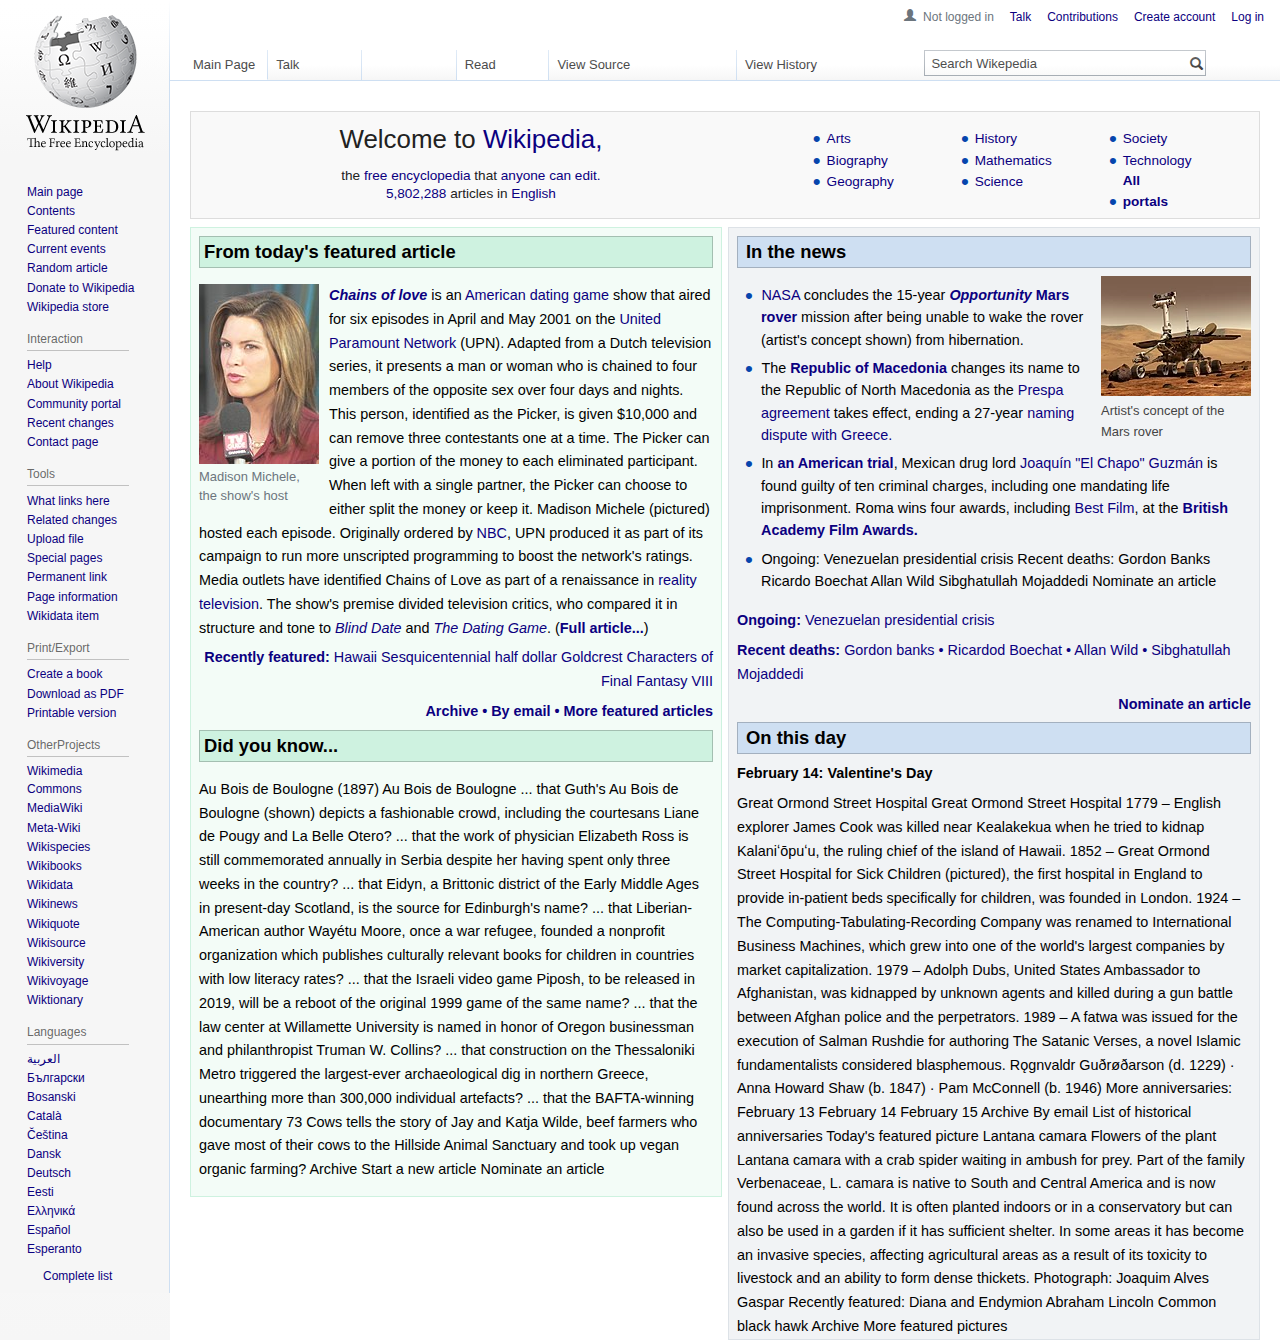
<file: index.html>
<!DOCTYPE html>
<html lang="en" dir="ltr">
  <head>
    <meta charset="utf-8">
    <meta name="viewport" content="width=device-width, initial-scale=1">
    <title>Wikipedia, the free encyclopedia</title>
    <link rel="stylesheet" href="css/bootstrap.css" type="text/css">
    <link rel="stylesheet" href="css/styles.css" type="text/css">
  </head>
  <body>
    <div class="container-fluid">
      <div class="logo">
        <img src="img/enwikiLogo.png" alt="Wikipedia logo">
      </div>
      <div class="sidebarNav">
        <ul class="nav .flex-column">
          <li class="nav-item">
            <a class="nav-link active" href="#"><span class="visited">Main page</span></a>
          </li>
          <li class="nav-item">
            <a class="nav-link active" href="#">Contents</a>
          </li>
            <li class="nav-item">
          <a class="nav-link active" href="#">Featured content</a>
          </li>
          <li class="nav-item">
            <a class="nav-link active" href="#">Current events</a>
          </li>
          <li class="nav-item">
            <a class="nav-link active" href="#">Random article</a>
          </li>
          <li class="nav-item">
            <a class="nav-link active" href="#">Donate to Wikipedia</a>
          </li>
          <li class="nav-item">
            <a class="nav-link active" href="#">Wikipedia store</a>
          </li>
        </ul>
        <h3>Interaction</h3>
        <ul class="nav .flex-column">
          <li class="nav-item">
            <a class="nav-link active" href="#">Help</a>
          </li>
          <li class="nav-item">
            <a class="nav-link active" href="#">About Wikipedia</a>
          </li>
          <li class="nav-item">
            <a class="nav-link active" href="#">Community portal</a>
          <li class="nav-item">
            <a class="nav-link active" href="#">Recent changes</a>
          </li>
          <li class="nav-item">
            <a class="nav-link active" href="#">Contact page</a>
          </li>
        </ul>
        <h3>Tools</h3>
        <ul class="nav .flex-column">
          <li class="nav-item">
            <a class="nav-link active" href="#">What links here</a>
          </li>
          <li class="nav-item">
            <a class="nav-link active" href="#">Related changes</a>
          </li>
          <li class="nav-item">
            <a class="nav-link active" href="#">Upload file</a>
          </li>
          <li class="nav-item">
            <a class="nav-link active" href="#">Special pages</a>
          </li>
          <li class="nav-item">
            <a class="nav-link active" href="#">Permanent link
            </a>
          </li>
          <li class="nav-item">
            <a class="nav-link active" href="#">Page information
            </a>
          </li>
          <li class="nav-item">
            <a class="nav-link active" href="#">Wikidata item
            </a>
          </li>
        </ul>
        <h3>Print/Export</h3>
        <ul class="nav .flex-column">
          <li class="nav-item">
            <a class="nav-link active" href="#">Create a book
            </a>
          </li>
          <li class="nav-item">
            <a class="nav-link active" href="#">Download as PDF</a>
          </li>
          <li class="nav-item">
            <a class="nav-link active" href="#">Printable version</a>
          </li>
        </ul>
        <h3>OtherProjects</h3>
        <ul class="nav .flex-column">
          <li class="nav-item">
            <a class="nav-link active" href="#">Wikimedia Commons
          </a>
          <li class="nav-item">
            <a class="nav-link active" href="#">MediaWiki
            </a>
          </li>
          <li class="nav-item">
            <a class="nav-link active" href="#">Meta-Wiki
                    </a>
          </li>
          <li class="nav-item">
            <a class="nav-link active" href="#">Wikispecies
                    </a>
          </li>
          <li class="nav-item">
            <a class="nav-link active" href="#">Wikibooks
                    </a>
          </li>
          <li class="nav-item">
            <a class="nav-link active" href="#">Wikidata
                    </a>
          </li>
          <li class="nav-item">
            <a class="nav-link active" href="#">Wikinews
                    </a>
          </li>
          <li class="nav-item">
            <a class="nav-link active" href="#">Wikiquote
                    </a>
          </li>
          <li class="nav-item">
            <a class="nav-link active" href="#">Wikisource
                    </a>
          </li>
          <li class="nav-item">
            <a class="nav-link active" href="#">Wikiversity
                    </a>
          </li>
          <li class="nav-item">
            <a class="nav-link active" href="#">Wikivoyage
                    </a>
          </li>
          <li class="nav-item">
            <a class="nav-link active" href="#">Wiktionary
                    </a>
          </li>
        </ul>
        <h3>Languages</h3>
        <ul class="nav .flex-column">
          <li class="nav-item languages">
            <a class="nav-link active" href="#">العربية</a>
          </li>
          <li class="nav-item languages">
            <a class="nav-link active" href="#">Български</a>
          </li>
          <li class="nav-item languages">
            <a class="nav-link active" href="#">Bosanski</a>
          </li>
          <li class="nav-item languages">
            <a class="nav-link active" href="#">Català</a>
          </li>
          <li class="nav-item languages">
            <a class="nav-link active" href="#">Čeština</a>
          </li>
          <li class="nav-item languages">
            <a class="nav-link active" href="#">Dansk</a>
          </li>
          <li class="nav-item languages">
            <a class="nav-link active" href="#">Deutsch</a>
          </li>
          <li class="nav-item languages">
            <a class="nav-link active" href="#">Eesti</a>
          </li>
          <li class="nav-item languages">
            <a class="nav-link active" href="#">Ελληνικά</a>
          </li>
          <li class="nav-item languages">
            <a class="nav-link active" href="#">Español</a>
          </li>
          <li class="nav-item languages">
            <a class="nav-link active" href="#">Esperanto</a>
          </li>
          <li class="nav-link">
            <a class="nav-link active" href="#">Complete list</a>
          <li>
        </ul>
      </div>
      <div class="topNav">
        <ul class="nav justify-content-end">
          <li class="nav-item">
            <a class="nav-link disabled" href="#"><span class="glyphicon glyphicon-user"></span>&nbsp; Not logged in</a>
          </li>
          <li class="nav-item">
            <a class="nav-link active" href="#">Talk</a>
          </li>
          <li class="nav-item">
            <a class="nav-link active" href="#">Contributions</a>
          </li>
          <li class="nav-item">
            <a class="nav-link active" href="#">Create account</a>
          </li>
          <li class="nav-item">
            <a class="nav-link active" href="#">Log in</a>
          </li>
        </ul>
      </div>
      <div class="bottomNav">
        <div class="row no-gutter">
          <div class="col-md-auto">
            <div class="mainPageNav">
              <p>Main Page</p>
            </div>
          </div>
          <div class="col-md-1">
            <div class="talkNav">
              <p>Talk</p>
            </div>
          </div>
          <div class="col-md-1">
            <p>&nbsp;</p>
          </div>
          <div class="col-md-1">
            <div class="read">
              <p>Read</p>
            </div>
          </div>
          <div class="col-md-2">
            <div class="view">
              <p>View Source</p>
            </div>
          </div>
          <div class="col-md-2">
            <p>View History</p>
          </div>
          <div class="col-md-3">
            <div class="search">
              <div class="searchBox">
              <p>Search Wikepedia <span class="glyphicon glyphicon-search float-right"</span></p>
              </div>
            </div>
          </div>
        </div>
      </div>
      <div class="mainContent">
        <!-- begin main content row -->
        <div class="row no-gutter">
          <div class="col-md-12">
            <!-- start jumbotron row -->
            <div class="row no-gutter">
              <div class="col-md-12">
                <div class="jumbotron-fluid">
                  <div class="row">
                    <div class="col-md-7">
                      <h2>Welcome to <a href="#">Wikipedia,</a></h2>
                      <p>the <a href="#">free encyclopedia</a> that <a href="#">anyone can edit.</a><br><a href="#">5,802,288</a> articles in <a href="#">English</a></p>
                    </div>
                    <div class="col-md-5">
                      <div class="row">
                        <div class="col">
                          <ul class="nav .flex-column">
                            <li class="nav-item">
                            <a class="nav-link active languages" href="#">Arts&nbsp;&nbsp;</a>
                            </li>
                            <li class="nav-item">
                            <a class="nav-link active languages" href="#">Biography</a>
                            </li>
                            <li class="nav-item">
                            <a class="nav-link active languages" href="#">Geography</a>
                            </li>
                        </ul>
                      </div>
                      <div class="col">
                        <ul class="nav .flex-column">
                          <li class="nav-item">
                          <a class="nav-link active" href="#">History</a>
                          </li>
                          <li class="nav-item">
                          <a class="nav-link active" href="#">Mathematics</a>
                          </li>
                          <li class="nav-item">
                          <a class="nav-link active" href="#">Science</a>
                          </li>
                        </ul>
                      </div>
                      <div class="col">
                        <ul class="nav .flex-column">
                          <li class="nav-item">
                          <a class="nav-link active" href="#">Society</a>
                          </li>
                          <li class="nav-item">
                          <a class="nav-link active" href="#">Technology</a>
                          </li>
                          <li class="nav-item">
                          <a class="nav-link active" href="#"><b>All portals</b></a>
                          </li>
                        </ul>
                      </div>
                    </div>
                  </div>
                  </div>
                </div>
              </div>
            </div>
            <!-- end jumbotron row -->
            <!-- start stories row -->
            <div class="row no-gutter">
              <div class="col-md-12">
                <div class="stories">
                  <div class="row no-gutter">
                    <div class="col-md-12">
                      <div class="row">
                        <div class="col-md-6">
                          <div class="leftStory">
                            <h4>From today's featured article</h4>
                            <div class="leftStoryImage float-left">
                              <figure class="figure">
                                <img class="figure-img"src="img/120px-MadisonMicheleTVGuide_(cropped).jpg" alt="Michele Madison">
                                <figcaption class="figure-caption">Madison Michele, the show's host</figcaption>
                              </figure>
                            </div>
                            <div class="leftStoryText">
                              <p><a href="#"><b><i>Chains of love</i></b></a> is an <a href="#">American dating game</a> show that aired for six episodes in April and May 2001 on the <a href="#">United Paramount Network</a> (UPN). Adapted from a Dutch television series, it presents a man or woman who is chained to four members of the opposite sex over four days and nights. This person, identified as the Picker, is given $10,000 and can remove three contestants one at a time. The Picker can give a portion of the money to each eliminated participant. When left with a single partner, the Picker can choose to either split the money or keep it. Madison Michele (pictured) hosted each episode. Originally ordered by <a href="#">NBC</a>, UPN produced it as part of its campaign to run more unscripted programming to boost the network's ratings. Media outlets have identified Chains of Love as part of a renaissance in <a href="#">reality television</a>. The show's premise divided television critics, who compared it in structure and tone to <a href="#"><i>Blind Date</i></a> and <a href="#"><i>The Dating Game</i></a>. (<a href="#"><b>Full article...</b></a>)

                              <p class="text-right"><a href="#"><b>Recently featured:</b> Hawaii Sesquicentennial half dollar Goldcrest Characters of Final Fantasy VIII</a></p>
                              <p class="text-right"><a href="#"><b>Archive • By email • More featured articles</b></a></p>
                              <h4>Did you know...</h4>
                              <p>Au Bois de Boulogne (1897)
                              Au Bois de Boulogne
                              ... that Guth's Au Bois de Boulogne (shown) depicts a fashionable crowd, including the courtesans Liane de Pougy and La Belle Otero?
                              ... that the work of physician Elizabeth Ross is still commemorated annually in Serbia despite her having spent only three weeks in the country?
                              ... that Eidyn, a Brittonic district of the Early Middle Ages in present-day Scotland, is the source for Edinburgh's name?
                              ... that Liberian-American author Wayétu Moore, once a war refugee, founded a nonprofit organization which publishes culturally relevant books for children in countries with low literacy rates?
                              ... that the Israeli video game Piposh, to be released in 2019, will be a reboot of the original 1999 game of the same name?
                              ... that the law center at Willamette University is named in honor of Oregon businessman and philanthropist Truman W. Collins?
                              ... that construction on the Thessaloniki Metro triggered the largest-ever archaeological dig in northern Greece, unearthing more than 300,000 individual artefacts?
                              ... that the BAFTA-winning documentary 73 Cows tells the story of Jay and Katja Wilde, beef farmers who gave most of their cows to the Hillside Animal Sanctuary and took up vegan organic farming?
                              Archive Start a new article Nominate an article</p>
                            </div>
                            </div>
                          </div>
                          <div class="col-md-6">
                            <div class="rightStory">
                            <h4>In the news</h4>
                            <div class="rightStoryImage float-right">
                              <figure class="figure">
                                <img class="figure-img"src="img/150px-NASA_Mars_Rover.jpg" alt="Mars Rover">
                                <figcaption class="figure-caption">Artist's concept of the Mars rover</figcaption>
                              </figure>
                            </div>
                            <ul>
                              <li><a href="#">NASA</a> concludes the 15-year <a href="#"><b><i>Opportunity</i> Mars rover</b></a> mission after being unable to wake the rover (artist's concept shown) from hibernation.</li>
                              <li>The <a href="#"><b>Republic of Macedonia</b></a> changes its name to the Republic of North Macedonia as the <a href="#">Prespa agreement</a> takes effect, ending a 27-year <a href="#">naming dispute with Greece.</a></li>
                              <li>In <a href="#"><b>an American trial</b></a>, Mexican drug lord <a href="#">Joaquín "El Chapo" Guzmán</a> is found guilty of ten criminal charges, including one mandating life imprisonment.
                              Roma wins four awards, including <a href="#">Best Film</a>, at the <a href="#"><b>British Academy Film Awards.</b></a></li>
                              <li>Ongoing: Venezuelan presidential crisis
                              Recent deaths: Gordon Banks Ricardo Boechat Allan Wild Sibghatullah Mojaddedi
                              Nominate an article</li>
                            </ul>
                            <p><a href="#"><b>Ongoing:</b> Venezuelan presidential crisis</a></p>
                            <p><a href="#"><b>Recent deaths:</b> Gordon banks • Ricardod Boechat • Allan Wild • Sibghatullah Mojaddedi</a></p>
                            <p class="text-right"><a href="#"><b>Nominate an article</b></a></p>
                            <h4>On this day</h4>
                            <p><b>February 14: Valentine's Day</b></p>

                            Great Ormond Street Hospital
                            Great Ormond Street Hospital
                            1779 – English explorer James Cook was killed near Kealakekua when he tried to kidnap Kalaniʻōpuʻu, the ruling chief of the island of Hawaii.
                            1852 – Great Ormond Street Hospital for Sick Children (pictured), the first hospital in England to provide in-patient beds specifically for children, was founded in London.
                            1924 – The Computing-Tabulating-Recording Company was renamed to International Business Machines, which grew into one of the world's largest companies by market capitalization.
                            1979 – Adolph Dubs, United States Ambassador to Afghanistan, was kidnapped by unknown agents and killed during a gun battle between Afghan police and the perpetrators.
                            1989 – A fatwa was issued for the execution of Salman Rushdie for authoring The Satanic Verses, a novel Islamic fundamentalists considered blasphemous.
                            Rǫgnvaldr Guðrøðarson (d. 1229) · Anna Howard Shaw (b. 1847) · Pam McConnell (b. 1946)

                            More anniversaries: February 13 February 14 February 15
                            Archive By email List of historical anniversaries
                            Today's featured picture
                            Lantana camara
                            Flowers of the plant Lantana camara with a crab spider waiting in ambush for prey. Part of the family Verbenaceae, L. camara is native to South and Central America and is now found across the world. It is often planted indoors or in a conservatory but can also be used in a garden if it has sufficient shelter. In some areas it has become an invasive species, affecting agricultural areas as a result of its toxicity to livestock and an ability to form dense thickets.

                            Photograph: Joaquim Alves Gaspar

                            Recently featured: Diana and Endymion Abraham Lincoln Common black hawk
                            Archive More featured pictures
                          </div>
                        </div>
                      </div>
                    </div>
                  </div>
                </div>
              </div>
            </div>
        <!-- end stories row -->
          </div>
        </div>
      <!-- end main content row -->
      </div>
    </div>
  </body>
</html>
</file>
<file: css/styles.css>
.glyphicon {
  position: relative;
  top: 0px;
  display: inline-block;
  font-family: 'Glyphicons Halflings';
  font-style: normal;
  font-weight: normal;
  line-height: 1;

  -webkit-font-smoothing: antialiased;
  -moz-osx-font-smoothing: grayscale;
}
:root {
    --font-family-sans-serif: "Helvetica Neue", Helvetica, Arial, "Lucida Grande", sans-serif;
}
}
html {
  font-family: "Helvetica Neue", Helvetica, Arial, "Lucida Grande", sans-serif;
  font-size: 13px;
}
body {
  font-family: "Helvetica Neue", Helvetica, Arial, "Lucida Grande", sans-serif;
  line-height: 1.26666667;
  color: #222;
  background: linear-gradient(to bottom, #ffffff 50%, #f6f6f6 100%) no-repeat;
  background-color: #f6f6f6;
}
b {
  font-weight: bolder;
}
a {
  color: #0b0080;
}
a:visited {
  color: #0645ad;
}
h2 {
  font-size: 1.62rem;
  text-align: center;
}
h3 {
  font-size: .75rem;
  color: rgba(68,68,68,0.8);
  text-align: left;
  border-bottom: 1px solid rgba(68,68,68,0.3);
  margin: 0 2.5rem .25rem .5rem;
  padding: 1rem 0 .25rem 0;
}
h4 {
  font-size: 1.15rem;
  font-weight: bold;
}
.container-fluid {
  margin: 0 0 0 0;
  padding: 0 0 0 0;
}
.nav {
  font-size: .75rem;
}
.nav a {
  line-height: 1.5;
  padding: 0 .5rem 0 .5rem;
}
.nav a:hover {
  text-decoration: underline;
}
.visited {
  color: #0b0080;
}
.logo {
  position: absolute;
  top: 0;
  left: 0;
  width: 170px;
  height: 155px;
  background: linear-gradient(to bottom, rgba(255, 255, 255, 1.0), rgba(246, 246, 246, 1.0));
  border-right: 1px solid #cedff2;
  padding: 0 17.5px 0 17.5px;
}
.logo img {
  position: absolute;
  top: 0;
  left: 17.5px;
  width: 135px;
  height: 155px;
  z-index: 500;
}
.sidebarNav {
  position:absolute;
  top: 155px;
  left: 0;
  width: 170px;
  background-color: #f6f6f6;
  border-right: 1px solid #cedff2;
  padding: 1.65rem 0 0 19px;
  z-index: 200;
}
.sidebarNav a {
  padding: .075rem 2rem 0rem .5rem;
}
.languages a {
  padding: .065rem 5rem 0rem .5rem;
}
.topNav {
  position: absolute;
  top: 0;
  right: 0;
  width: 100%;
  height: 5rem;
  background: linear-gradient(to bottom, rgba(255, 255, 255, 1.0), rgba(255, 255, 255, 0.0)) no-repeat;
  z-index: 200;
  padding: .5rem .5rem 0 0;
}
.bottomNav {
  font-size: .8125rem;
  line-height: 1.125;
  background: linear-gradient(to bottom, #ffffff 50%,#f6f6f6 100%) no-repeat;
  margin: 50px 0 0 185px;
  padding: 0 0 0 0;
}
.bottomNav .col-md-auto {
  background-color: #fff;
  margin: 0 0 0 0;
  padding: 0 0 0 15px;
}
.bottomNav .col-md-1 {
  margin: 0 0 0 0;
  padding: 0 0 0 0;
}
.bottomNav .col-md-2 {
  margin: 0 0 0 0;
  padding: 0 0 0 0;
}
.bottomNav .col-md-3 {
  margin: 0 0 0 0;
  padding: 0 0 0 0;
}
.bottomNav .col-md-4 {
  margin: 0 0 0 0;
  padding: 0 0 0 0;
}
.bottomNav p {
  text-align: left;
  margin: 0 0 0 0;
  padding: 8px 6px 0 8px;
}
.mainPageNav {
  width: 100%;
  height: 30px;
  background-color: #fff;
  border-right: 1px solid #cedff2;
  border-bottom: 1px solid #fff;
  margin: 0 0 0 0;
  padding: 0 6px 0 0;
}
.talkNav {
  width: 100%;
  height: 30px;
  margin: 0 0 0 0;
  padding: 0 0 0 0;
  border-right: 1px solid #cedff2;
}
.read {
  width: 100%;
  height: 30px;
  background-color: #fff;
  margin: 0 0 0 0;
  padding: 0 0 0 0;
  border-right: 1px solid #cedff2;
  border-left: 1px solid #cedff2;
}
.view {
  width: 100%;
  height: 30px;
  margin: 0 0 0 0;
  padding: 0 0 0 0;
  border-right: 1px solid #cedff2;
}
.search {
  width: 100%;
  height: 30px;
  margin: 0 0 0 0;
  padding: 0 0 2px 0;
}
.searchBox {
  height: 26px;
  margin: 0 0 0 0;
  padding: 0 2px 0 0;
  border: 1px solid #a2a9b1;
}
.searchBox p {
  padding: 6px 0 0 6px;
  margin: 0 0 0 0;
}
.mainContent {
  background-color: #fff;
  margin: 0 0 0 170px;
  padding: 0 0 0 0;
  border-top: 1px solid #cedff2;
}
.jumbotron-fluid {
  background-color: #f9f9f9;
  border: 1px solid #ddd;
  border-radius: 0rem;
  margin: 1.9rem 1.25rem 0 1.25rem;
  padding: .5rem 1rem 0 1rem;
}
.jumbotron-fluid h2 {
  font-weight: normal;
  padding: .25rem 4rem .25rem 0;
}
.jumbotron-fluid p {
  font-size: .85rem;
  text-align: center;
  padding: 0 4rem 0 0;
}
.jumbotron-fluid .nav {
  font-size: .85rem;
  margin: 0 0 0 0;
  padding: .5rem 0 0 0;
}
.jumbotron-fluid .nav-item a {
  display: inline-block;
  margin: 0 0 0 0;
  padding: 0 1rem 0 0;
}
@media (max-width:1100px) {
  .jumbotron-fluid .nav-item a {
    display: inline-block;
    margin: 0 0 0 0;
    padding: 0 0 0 0;
  }
}
.jumbotron-fluid ul {
  list-style: none;
  margin: 0 0 0 0;
  padding: 0 0 0 0;
}
.jumbotron-fluid .nav li::before {
  display: inline-block;
  position:relative;
  top: 3px;
  content: "\2022";
  font-size: 1.4rem;
  width: 10px;
  height: 16.38px;
  margin: -6px 0 0 -1rem;
  padding: 0 0 0 0;
  color: #0645ad;
}

.stories {
  font-size: .9rem;
  line-height: 1.65;
  color: black;
  margin: .5rem 1.25rem 0 1.25rem;
  padding: 0 0 0 0;
}
.stories p {
  margin: .125rem 0 .125rem 0;
  padding: 0 0 .25rem 0;
}
.leftStory {
  background: rgba(206,242,224,0.25);
  border: 1px solid #cef2e0;
  margin: 0 -.75rem 0 0;
  padding: .5rem .5rem .5rem .5rem;
}
.leftStory h4 {
  background-color: #cef2e0;
  border: 1px solid #a3bfb1;
  margin: 0 0 1rem 0;
  padding: .25rem .25rem .25rem .25rem;
}
.leftStoryText {

}
.leftStoryImage {
  width: 130px;
}
.leftStoryImage img {
  width: 120px;
  margin: 0 0 .25rem 0;
  padding: 0 0 0 0;
}
.leftStory figure {
  width: 120px;
  font-size: .9rem;
  line-height: 1.45;
  color: rgba(68,68,68,0.8);
  margin: 0 0 .25rem 0;
  padding: 0 0 0 0;
}
.rightStory {
  background-color: rgba(163,176,191,0.15);
  border: 1px solid rgba(163,176,191,0.25);
  margin: 0 0 0 -.75rem;
  padding: .5rem .5rem 0 .5rem;
}
.rightStory h4 {
  background-color: #cedff2;
  border: 1px solid #a3b0bf;

  padding: .25rem 0rem .25rem .5rem;
}
.rightStoryImage {
  width: 160px;
  padding: 0 0 0 10px;
}
.rightStoryImage img {
  width: 150px;
  margin: 0 0 .25rem 0;
  padding: 0 0 0 0;
}
.rightStory figure {
  width: 150px;
  font-size: .9rem;
  line-height: 1.65;
  color: rgba(68,68,68,1.0);
  margin: 0 0 .25rem 0;
  padding: 0 0 0 0;
}
.rightStory figcaption {
  color: rgba(68,68,68,1.0);
}
.rightStory ul {
  list-style: none;
  line-height: 1.55;
  margin: 0 0 13px .5rem;
  padding: 6px 0 0 1rem;
}
.rightStory ul li {
  margin: 0 0 0 0;
  padding: 0 0 4px 0;
}
.rightStory ul li::before {
  display: inline-block;
  position:relative;
  top: 3px;
  content: "\2022";
  font-size: 1.4rem;
  width: 16.38px;
  height: 16.38px;
  margin: -6px 0 0 -1rem;
  padding: 0 0 0 0;
  color: #0645ad;
}
</file>
